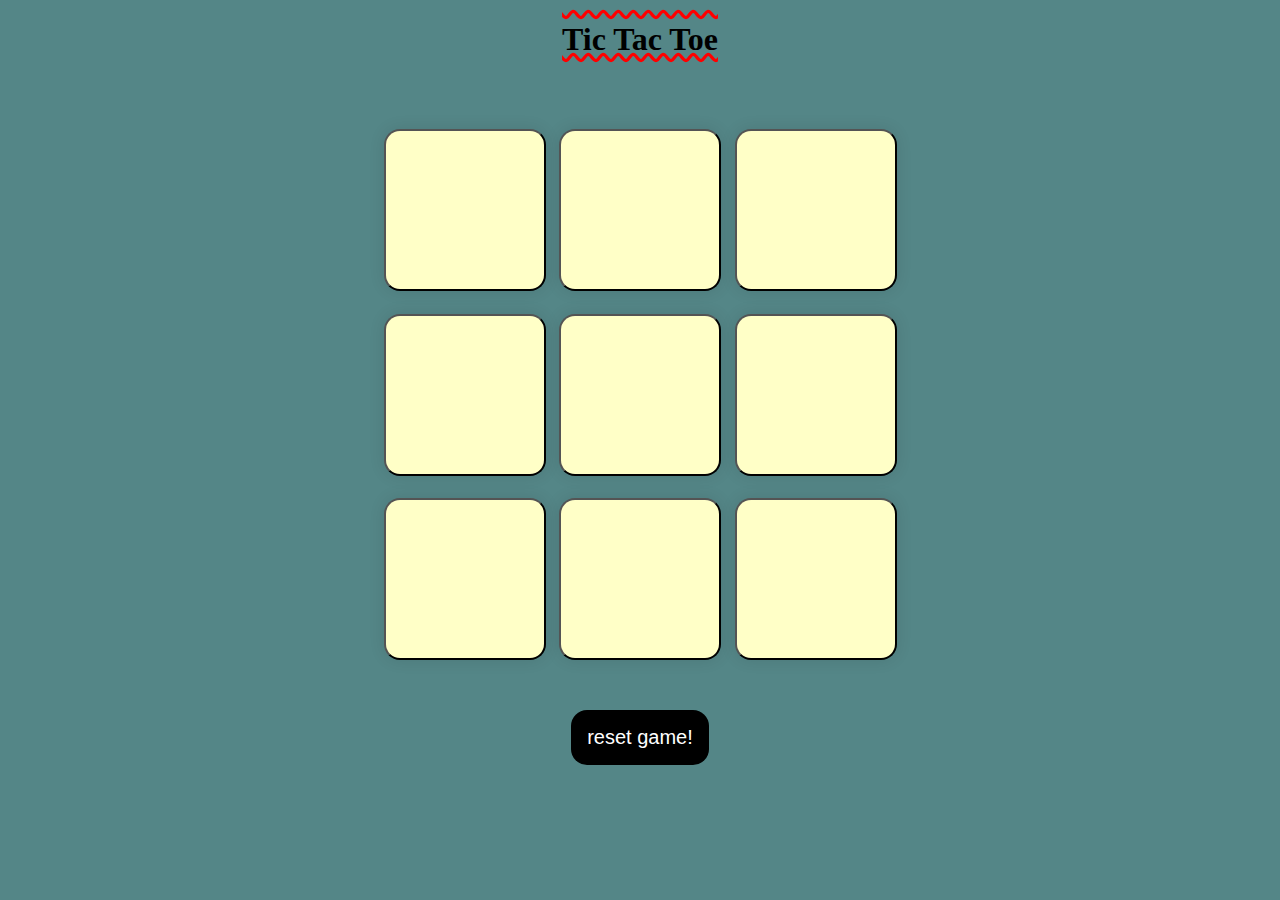
<file: tic tac toe/index.html>
<!DOCTYPE html>
<html lang="en">
<head>
  <meta charset="UTF-8">
  <meta name="viewport" content="width=device-width, initial-scale=1.0">
  <title>tic-tac-toe Game</title>
  <link rel="stylesheet" href="style.css"/>
</head>
<body>
  <div class="msg-container hide">
<p id="msg">winner</p>
<button id="new-btn">new Game</button>
  </div>
  <main>
    <h1>Tic Tac Toe</h1>
    <div class="container">
    <div class="game">
      <button class ="box"></button>
      <button class ="box"></button>
      <button class ="box"></button>
      <button class ="box"></button>
      <button class ="box"></button>
      <button class ="box"></button>
      <button class ="box"></button>
      <button class ="box"></button>
      <button class ="box"></button>
      
    </div>
    </div>
    <button id="reset-btn">reset game!</button>
  </main>
  <script src="first.js"></script>
</body>
</html>
</file>
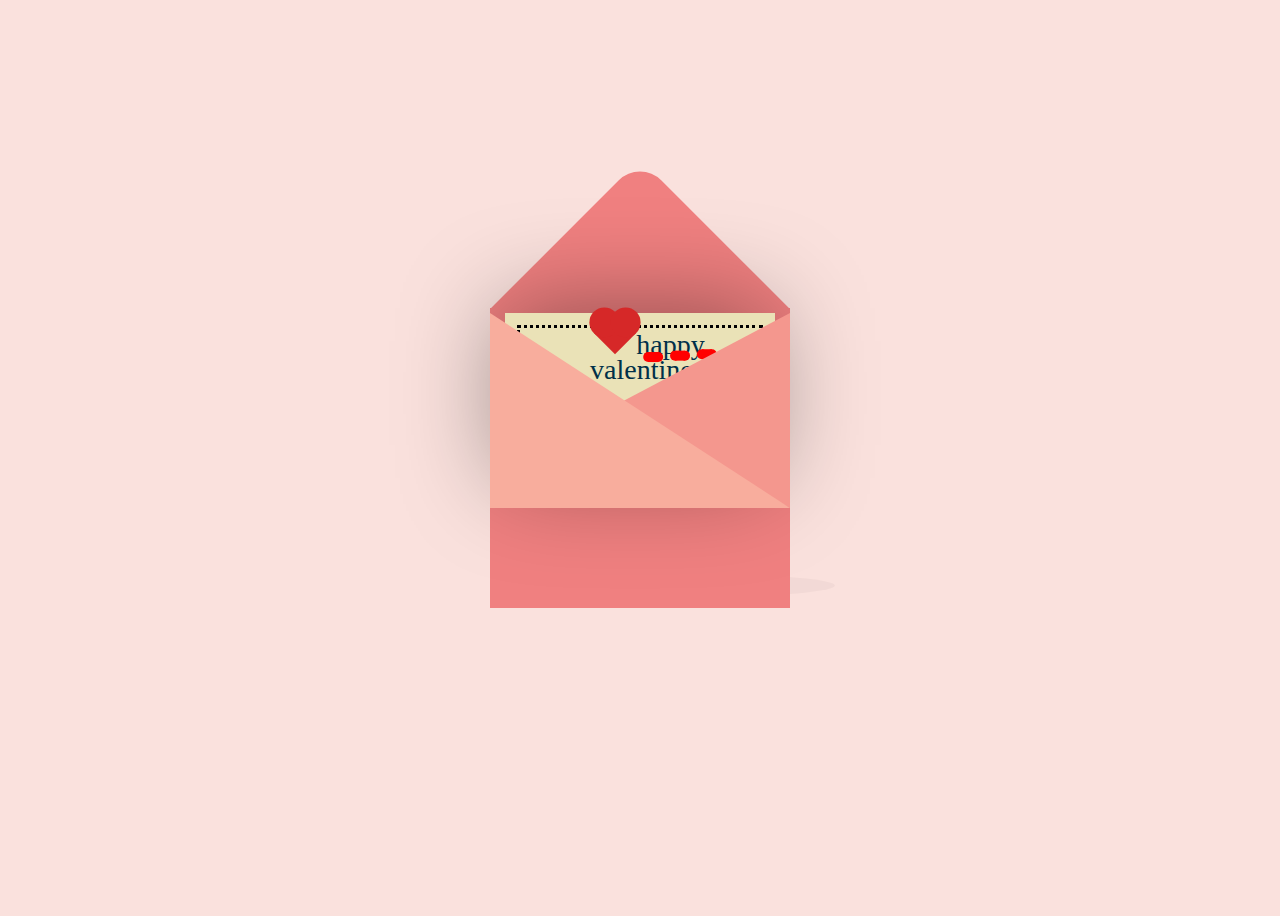
<file: instagram -clone/index4.html>
<!DOCTYPE html>
<html lang="en">
<head>
    <meta charset="UTF-8">
    <meta name="viewport" content="width=device-width, initial-scale=1.0">
    <title>Document</title>
    <link rel="stylesheet" href="syle.css">
    <link rel="stylesheet" href="https://cdnjs.cloudflare.com/ajax/libs/font-awesome/6.5.1/css/all.min.css">
</head>
<body>
   <div class="container">
    <div class="valentines">
        <div class="envelope"></div>
        <div class="front"></div>
        <div class="card">
            <div class="text">happy </br> valentines day </div>
        </div>
        <div class="hearts">
            <div class="one"></div>
            <div class="two"></div>
            <div class="three"></div>
            <div class="four"></div>
            <div class="five"></div>
        </div>
    </div>
    <div class="shadow"> </div>

</div>
</body>
</html>
</file>
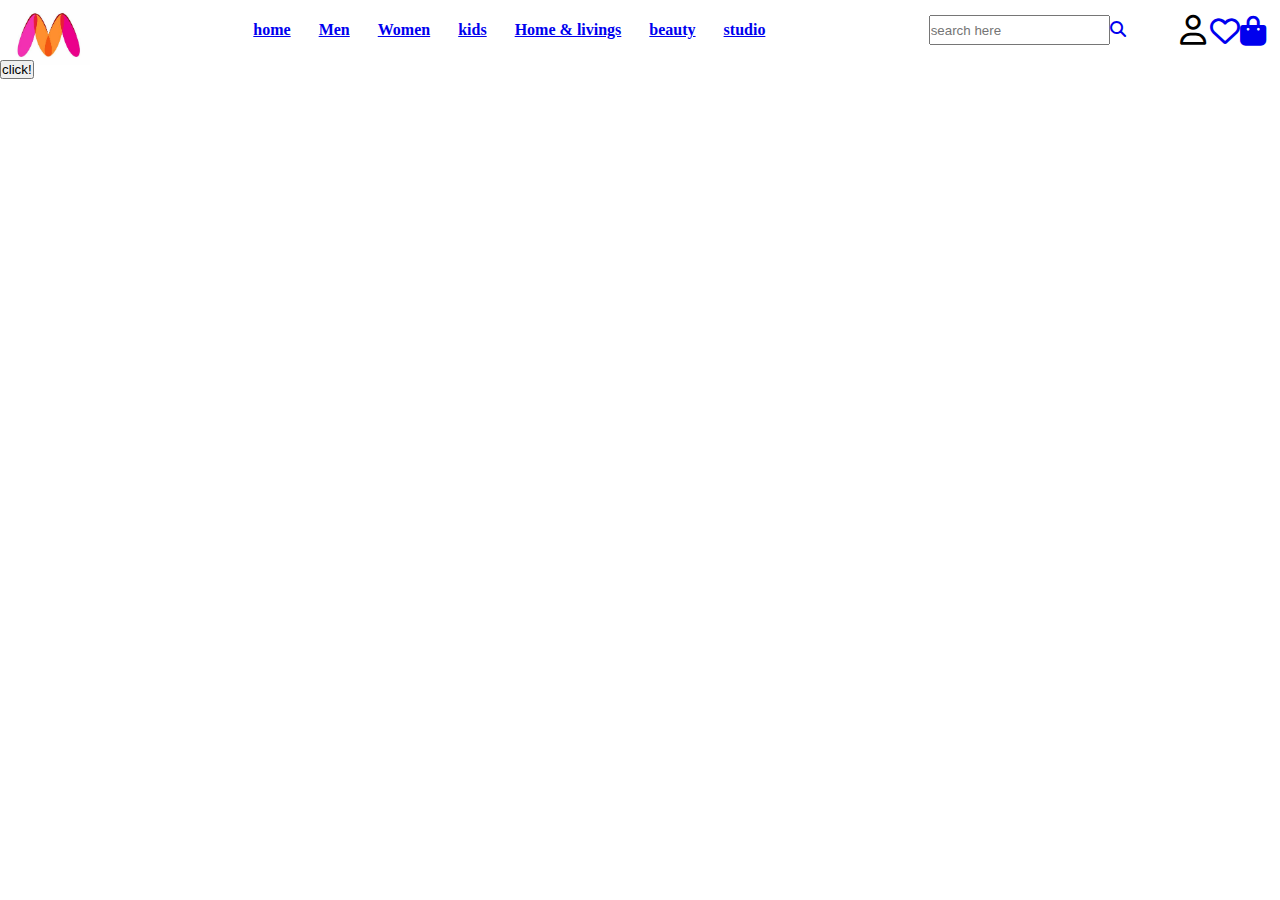
<file: myntra-clone/index5.html>
<!DOCTYPE html>
<html lang="en">
<head>
    <meta charset="UTF-8">
    <meta name="viewport" content="width=device-width, initial-scale=1.0">
    <title>Myntra clone</title>
    <link rel="stylesheet" href="style.css">
    <link rel="stylesheet" href="https://cdnjs.cloudflare.com/ajax/libs/font-awesome/6.5.1/css/all.min.css">

</head>
<body>
   <div class="nav-bar">
        <div class="nav-logo">
            <div class="logo">

            </div>
           
        </div>

 <div class="navbar-options">
    <p><a href="#"> home</a></p>
    <p> <a href="#">Men</a></p>
    <p> <a href="#">Women</a></p>
    <p> <a href="#">kids</a></p>
    <p><a href="#">Home & livings</a></p>
    <p> <a href="#">beauty</a></p>
    <p> <a href="#">studio</a></p>
  </div> 

 <div class="search-bar">
    <input  placeholder="search here " class="search here"> 
    <div class="search-icon">
       <a href="#"><i class="fa-solid fa-magnifying-glass"></i></a>
    </div>
    
 </div>

 <div class="add-options">
    <div class="user-icon">
      <a href="#"><i class="fa-regular fa-user"></i></a>
     </div>

     <div class="add-heart">
      <a href="#"><i class="fa-regular fa-heart"></i></a>
     </div>

     <div class="add-bag">
       <a href="#"><i class="fa-solid fa-bag-shopping"></i> </a>
     </div> 
    </div>
</div>
 
 
   <button>click!</button>
   

   
</html>
</file>
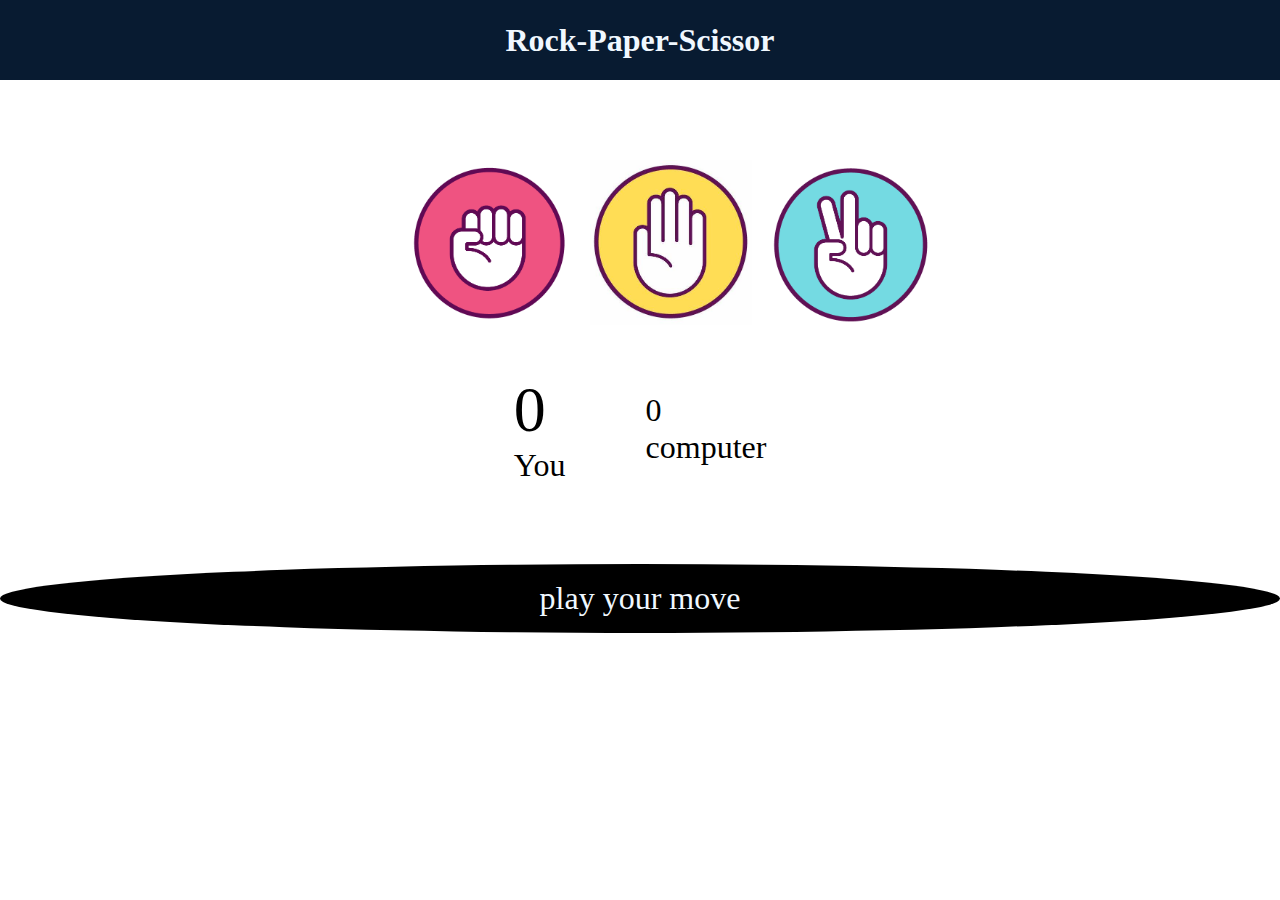
<file: Rock-paper-scissor/index3.html>
<!DOCTYPE html>
<html lang="en">
<head>
    <meta charset="UTF-8">
    <meta name="viewport" content="width=device-width, initial-scale=1.0">
    <title>Rock-Paper-Scissor</title>
    <link rel="stylesheet" href="style.css">
</head>
<body>
    <h1>Rock-Paper-Scissor</h1>
    <div class="choices">
        <div class="choice" id="rock">
            <img src="./images/rock2.png">
        </div>

        <!-- //for paper images -->
        <div class="choice" id="paper">
            <img src="./images/paper.jpg">
        </div>

        <!-- //for scissor images -->
        <div class="choice" id="scissor">
            <img src="./images/scissors.png">
        </div>
    </div>

    <!-- //score-board    -->

    <div class="score-board">
        <div class="score">
            <p id="user-score">0</p>
            <p>You</p>
        </div>
        <div class="score">
            <p id="comp-score">0</p>
            <p>computer</p>
        </div>
    </div>
<div class="msg-container">
    <p id="msg">play your move</p>
</div>
<script src="third.js"></script>
</body>
</html>
</file>
<file: tic tac toe/style.css>
h1 {
    color:black ;
    font-weight: bolder;
    text-decoration: red wavy underline overline;
}
*/{
    margin:0;
    padding:0
}

body{
    background-color:#548687;
    text-align: center;
}
.container{
  height: 70vh;
  display: flex;
  align-items: center;
  justify-content: center;
  
    
}
.game{
    height: 60vmin;
    width: 60vmin;
    display: flex;
    flex-wrap: wrap;
    align-items: center;
    justify-content: center;
    gap: 1.5vmin;
    
}
.box{
    height: 18vmin;
    width: 18vmin;
    border-radius: 1rem;
    box-shadow: 0 0 1rem rgba(0,0,0,0.1);
    font-size: 8vmin;
    color:brown;
    background-color: blanchedalmond;
    background-color: #ffffc7;
}
#reset-btn{
    padding:1rem;
    font-size: 1.25rem;
    background-color: black;
    color: white;
    border-radius:1rem ;
    border: none;
}
#new-btn {
    padding:1rem;
    font-size: 1.25rem;
    background-color: black;
    color: white;
    border-radius:1rem ;
    border: none;

}

#msg {
    color: white;
    font-size:8vmin ;

}
.msg-container{
    
    height:80vmin;
    display: flex;
    flex-wrap:wrap ;
    justify-content: center;
    align-items: center;
    flex-direction: column;
    gap: 4rem;

}

.hide{
    display:none;
}

h1{
text-align: center;
text-transform: capitalize;
}
</file>
<file: instagram -clone/syle.css>
/* *{
    margin:0;
    font-family:Arial;
    border: border-box;

  } */
body{
  display:flex;
  justify-content: center;
  align-items: center;
  height:100vh;
  background-color: #fae1dd;
}
.container{
  position:relative;

}

.valentine{
  position:relative;
  top: 50px;
  cursor: pointer;
  animation: up 3s linear infinite;

}
.valentine-hover{
  cursor:pointer ;
}
@keyframes up{
  0%, 100%{
    transform: translateY(0);
  }
    50%{
      transform: translateY(-30px);
    }
}
.envelope{
  position:relative;
  width:300px;
  height:300px;
  background-color: #f08080;
}
.envelope:hover{
  cursor:pointer;
}
  .envelope::before{
    background-color:#f08080 ;
    content: "";
    position:absolute;
    width:212px;
    height:212px;
    transform: rotate(45deg);
    top:-105px;
    left:44px;
    border-radius: 30px 0 0 0;

  }

 .card{
  position:absolute;
  background-color: #eae2b7;
  width:270px;
  height:170px;
box-shadow: -5px -5px 100px rgba( 0,0,0,0.4);
  top:5px;
  left:15px;

 }
 
 .card:before{
  content:"";
position:absolute;
border-radius:3px solid #003049;
border-style:dotted;
width:240px;
height:140px;
left:12px;
top:12px;
 }
 .text{
  position:absolute;
  font-family:'brush script MT', cursive;
font-size:28px;
text-align: center;
line-height:25px;
top:19px;
left:85px;
color:#003049;

 }
 .hearts{
  background-color: #d62828;
  display: inline-block;
  height:30px;
  margin: 0 10px; 
  position:relative;
  top:120px;
  left:100px;
  transform:rotate(-45deg);
  width:30px;


 }

 .hearts:before, .hearts:after{
  content:"";
  background-color: #d62828;
  border-radius: 50px;
  height:30px;
  position:absolute;
  width:30px;

 }

 .hearts:before{
  top:-15px;
  left:0;


 }
 .hearts:after{
  left:15px;
  top:0;

 }
 .hearts{
  position:absolute;
  top: 10px;
 }
 @keyframes heart{
  0% {
    transform:translateY(0)  rotate(-45deg) scale(0.3);
    opacity:1;
  } 
  100%{
    transform: translateY(-150px) rotate(-45deg) scale(1.3);
    opacity: 0.5;
  }
 }
 .one, .two, .three, .four, .five{
  background-color: red;
  display: inline-block;
  height:10px;
  width:10px;
  margin : 0 10px;
  position:relative;
  transform:rotate(-45deg);
  top:50px;

 }
 .one:before, .one:after, .two:before, .two:after, .three:before, .three:after, .four:before, .four:after,
  .five:before, .five:after{
  content:"";
  background-color: red;
  border-radius: 50px;
  position: absolute;
  height:10px;
  width:10px;

 }

 .one:before, .two:before, .three:before, .four:before, .five:before{
  top:-5px;
  left:0;

 }
 .one:after, .two:after, .three:after, .four:after, .five:after{
  top:5px;
  left:0;
 }
 .one{
  left:10px;
  animation:heart 1s ease-out infinite;

 }
 .two{
  left:30px;
  animation:heart 2s ease-out infinite;
 }
 .three{
  left:50px;
   animation:heart 1.5s ease-out infinite;
 }
 .four{
  left:70px;
  animation:heart 2.3s ease-out infinite;
 }
.five{
  left:90px;
  animation:heart 1.7s ease-out infinite;
}
 .front{
  position:absolute;
border-right:180px solid #f4978e;
border-top:95px solid transparent;
border-bottom: 100px solid transparent;
left:120px;
top:5px;
width:0;
height:0;
z-index:10;

 }

 .front:before{
  position:absolute;
  content:"";
  border-left:300px solid #f8ad9d;
  border-top:195px solid transparent;
  left:-120px;
  top: -95px;
width:0;
height:0;


 }
 .shadow{
  position:absolute;
  width: 330px;
  height:25px;
  border-radius: 50%;
  background-color: rgba( 0,0,0,0.03);
  top: 265px;
  left:15px;
  z-index:-1;
  animation:scale 5s linear infinite;
 }
 @keyframes scale{
  0%, 100% {
    transform:scaleX(1);
  }
  50%{
    transform: scaleX(0.85);
  }

 }
</file>
<file: myntra-clone/style.css>
*{
    margin:0;
    padding:0;

}
.nav-bar{
    height:60px;
    background-color:  white;
    display:flex; 
    align-items: center;
    justify-content: space-between;
    margin-left: 10px;
    margin-right: 10px;
    
}
.logo{
    background-image:url(./images/myntra.2.jpg) ;
    height:70px;
    width:80px;
    background-size: cover;
}


.navbar-options p {
display: inline;
color: black;
align-items: center;
padding: 0 12px;
font-weight: bolder;
font-style:normal ;

}


.search-bar{
    display: flex;
    width: 100px;
    height:30px;
    border-radius:3px ;
    justify-content: space-between;
}
.search-icon{
    width:45px;
    display: flex;
    font-size: 1rem;
    align-items: center;
    border-top-right-radius: 4px;
    border-bottom-right-radius: 4px;
    color:black;
}
.add-options  {
    display:flex;
    
    
}
.user-icon i{
    height:30px ;
    width: 30px;
    font-size:30px ;
    color: black; 
}
.add-heart {
    height:30px ;
    width: 30px;
    font-size:30px ;
    color: black; 
}
.add-bag{
    height:30px ;
    width: 30px;
    font-size:30px ;
    color: black; 
} 
button:hover{
    background-color: aquamarine;
    box-shadow: 0,0,3px,red;
    color: white;
    cursor: pointer;

}
button:active{
    transform:translatey(4px);
    background-color: green;
    box-shadow: 0,0,30px;
    position:relative;
}
</file>
<file: Rock-paper-scissor/style.css>
*{
    padding: 0;
    margin: 0%;
    /* font-family:Arial; */
    /* border:border-box; */
}
h1{
    background-color: #081b31;
    display: flex;
    text-align: center;
    justify-content: center;
    
    color:aliceblue;
    height:5rem;
    line-height:5rem ;
}

.choice:hover{
    opacity:0.5 ;
    cursor: pointer;
    
}

.choice{
    height: 165px;
    width:100px;
    border-radius: 50%;
justify-content: content;
display: flex;


}
.img{
    height: 100px;
    width:150px;
    object-fit: cover;
    border-radius:50 ;
    
}
.choices{
    display: flex;
    justify-content: center;
    align-items:center ;
    gap:5rem;
    margin-top: 5rem;
}
.score-board{
    display: flex;
    justify-content: center;
    align-items: center;
    font-size: 2rem;
    margin-top:3rem ;
    gap: 5rem;
    
}
#user-score, comp-score{
    font-size: 4rem;
}
.msg-container{
    margin-top: 5rem;
     
}
#msg{
    background-color:black ;
    color:aliceblue;
    font-size:2rem;
    display: flex;
    align-items: center;
    justify-content: center;
    padding: 1rem;
    border-radius:200% ;
    
}
</file>
